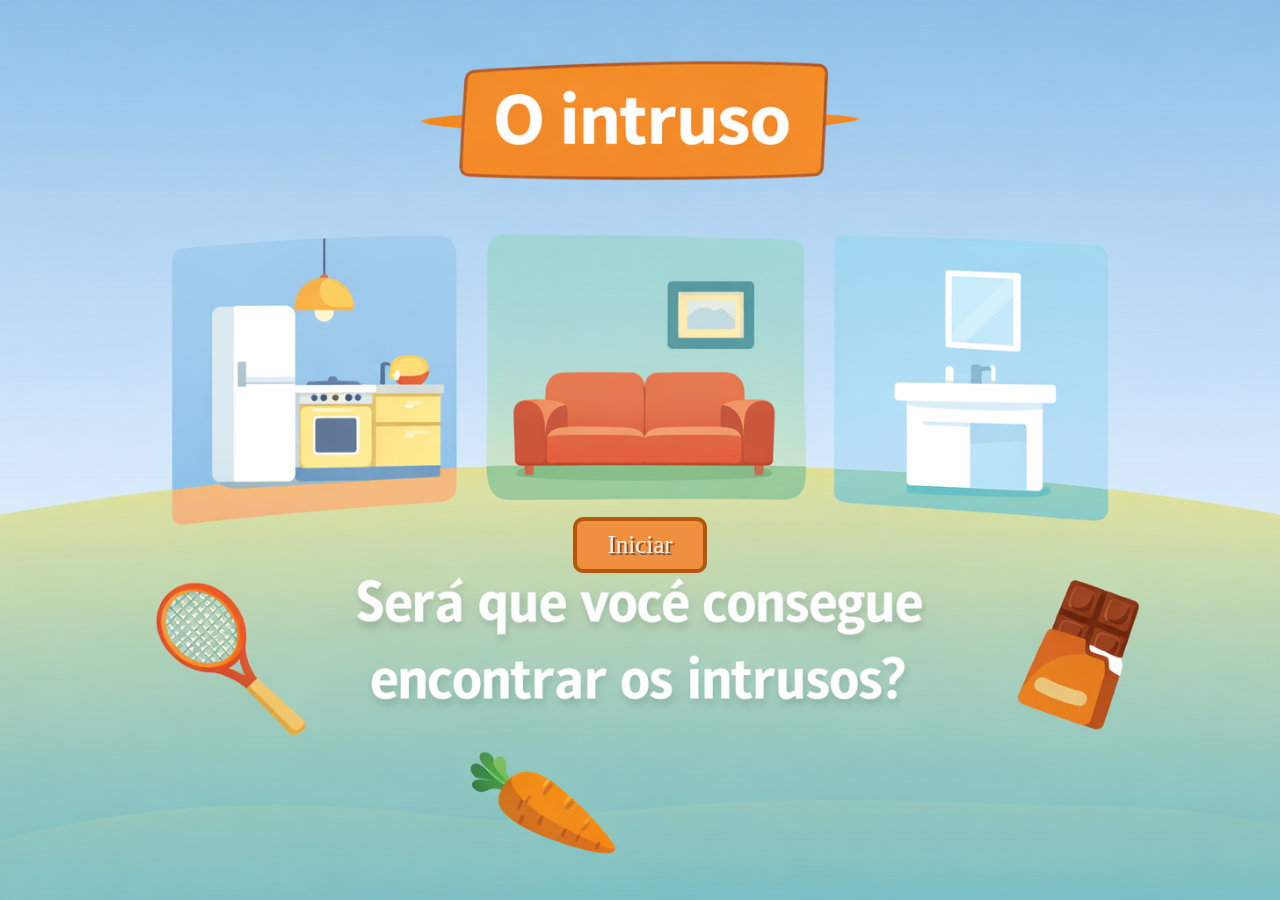
<file: index.html>
<!doctype html>
<html lang="pt-BR">
  <head>
    <meta charset="UTF-8" />
    <title>O Intruso</title>
    <link rel="stylesheet" href="style.css" />
  </head>

  <body>
    <!-- Tela inicial -->
    <section id="inicio">
      <button id="btnIniciar">Iniciar</button>
    </section>

    <!-- Fase 1 -->
    <section class="fase" id="fase1">
      <h2>Sala</h2>
      <img src="assets/Imagens/fase1/BALDE.png" class="obj p1" />
      <img src="assets/Imagens/fase1/CENOURA.png" class="obj p2" />
      <img src="assets/Imagens/fase1/REGADOR.png" class="obj p3" />
    </section>

    <!-- Fase 2 -->
    <section class="fase" id="fase2">
      <h2>Quarto</h2>
      <img src="assets/Imagens/fase2/SOS.png" class="obj p4" />
      <img src="assets/Imagens/fase2/ABACAXI.png" class="obj p5" />
      <img src="assets/Imagens/fase2/CONTROLE.png" class="obj p6" />
      <img src="assets/Imagens/fase2/LANTERNA.png" class="obj p7" />
      <img src="assets/Imagens/fase2/MARTELO.png" class="obj p8" />
    </section>

    <!-- Fase 3 -->
    <section class="fase" id="fase3">
      <h2>Cozinha</h2>
      <img src="assets/Imagens/fase3/AQUARELA.png" class="obj p9" />
      <img src="assets/Imagens/fase3/FOGUETE.png" class="obj p10" />
      <img src="assets/Imagens/fase3/FUTEBOL.png" class="obj p11" />
      <img src="assets/Imagens/fase3/URSO.png" class="obj p12" />
      <img src="assets/Imagens/fase3/RAQUETE.png" class="obj p13" />
      <img src="assets/Imagens/fase3/FONE.png" class="obj p14" />
      <img src="assets/Imagens/fase3/S.VASO.png" class="obj p15" />
      <img src="assets/Imagens/fase3/BASQUETE.png" class="obj p16" />
    </section>

    <!-- Final -->
    <section id="final">
      <h1>Parabéns!</h1>
      <button id="btnVoltar">Voltar</button>
    </section>

    <!-- Container de efeitos -->
    <div id="explosion-container"></div>

    <script src="script.js"></script>
  </body>
</html>
</file>
<file: style.css>
html,body {
  margin: 0;
  font-family: inherit;
  height: 100%;
  overflow: hidden; /* remove scroll */
}

h2{
  color: rgb(245, 245, 245);
  display: inline-block;
  margin-left: 20px;
  padding: 5px 8px;
  font-size: 25px;
  font-family: "Luckiest Guy", cursive;
  text-shadow: 2px 2px 0px rgba(0, 0, 0, 0.418);
  background-color: rgb(240, 143, 63);
  border: 2px solid rgb(180, 87, 10);
  border-radius:5px;
}


#inicio {
  /* Use a forma abreviada para evitar conflitos */
  background: url("assets/Imagens/Iniciar/telainicial.png") no-repeat center center;
  background-size: cover; /* Faz a imagem cobrir a tela sem repetir */
  background-position: center 25%;
  height: 100vh;
  display: flex;
  justify-content: center;
  align-items: center;
  flex-direction: column;
  margin: 0;
}

#btnIniciar {
  color: rgb(245, 245, 245);
  margin-top: 190px;
  padding: 10px 30px;
  font-size: 25px;
  font-family: "Luckiest Guy", cursive;
  text-shadow: 2px 2px 0px rgba(0, 0, 0, 0.418);
  background-color: rgb(240, 143, 63);
  border: 4px solid rgb(180, 87, 10);
  border-radius: 10px;
  cursor: pointer;
  transition: 0.4s;
}
#btnIniciar:hover {
  transform: scale(1.4);
}



.obj {
  position: absolute;
  width: 60px;
  cursor: pointer;
  transition: 0.3s;
}
.obj:hover {
  transform: scale(1.4);
}

.p1 {
  top: 50%;
  left: 20%;
}
.p2 {
  top: 60%;
  left: 70%;
}
.p3 {
  top: 40%;
  left: 50%;
}
.p4 {
  top: 30%;
  left: 30%;
}
.p5 {
  top: 70%;
  left: 60%;
}
.p6 {
  top: 50%;
  left: 80%;
}
.p7 {
  top: 20%;
  left: 40%;
}
.p8 {
  top: 80%;
  left: 20%;
}
.p9 {
  top: 60%;
  left: 40%;
}
.p10 {
  top: 30%;
  left: 70%;
}
.p11 {
  top: 40%;
  left: 20%;
}
.p12 {
  top: 70%;
  left: 30%;
}
.p13 {
  top: 50%;
  left: 60%;
}
.p14 {
  top: 20%;
  left: 80%;
}
.p15 {
  top: 80%;
  left: 40%;
}
.p16 {
  top: 60%;
  left: 20%;
}

/* --- CONFIGURAÇÃO DAS FASES --- */

.fase {
  display: none;
  height: 100vh;
  position: relative;
  /* Garante que a imagem não duplique */
  background-size: cover;
  background-position: center;
  background-repeat: no-repeat;
  overflow: hidden; /* impede qualquer estouro */
}

.ativa {
  display: block;
}

/* Caminhos das imagens das fases */
#fase1 { 
  background-image: url("assets/Imagens/fase1/sala.png"); 
}
#fase2 { 
  background-image: url("assets/Imagens/fase2/quarto.png"); 
}
#fase3 { 
  background-image: url("assets/Imagens/fase3/cozinha.png"); 
}
/* Container para a explosão - cobre a tela toda, mas não bloqueia cliques */
#explosion-container {
  position: fixed;
  top: 0;
  left: 0;
  width: 100vw;
  height: 100vh;
  pointer-events: none; /* Deixa clicar nos botões atrás */
  z-index: 999; /* Garante que fique por cima de tudo */
  display: flex;
  justify-content: center;
  align-items: center;
}

/* Estilo base de cada partícula */
.particle {
  position: absolute;
  width: 10px;
  height: 10px;
  border-radius: 50%; /* Bolinhas, mas pode ser quadrado se tirar isso */
  opacity: 0;
  /* Animação: explode e depois faz fade out */
  animation: explode 1.5s ease-out forwards, fadeOut 1.5s ease-out forwards;
}

/* Keyframes para a explosão crescente */
@keyframes explode {
  0% {
    transform: translate(0, 0) scale(1);
    opacity: 1;
  }
  100% {
    /* translateVar será definido via JS para direções aleatórias */
    transform: translate(var(--translateX), var(--translateY)) scale(var(--scale));
  }
}

/* Keyframes para o desbotamento final */
@keyframes fadeOut {
  0%, 60% {
    opacity: 1;
  }
  100% {
    opacity: 0;
  }
}

/* Algumas cores vibrantes para as partículas */
.particle:nth-child(5n+1) { background-color: #ff0044; } /* Vermelho */
.particle:nth-child(5n+2) { background-color: #00ffcc; } /* Ciano */
.particle:nth-child(5n+3) { background-color: #ffcc00; } /* Amarelo */
.particle:nth-child(5n+4) { background-color: #9900ff; } /* Roxo */
.particle:nth-child(5n+5) { background-color: #ff6600; } /* Laranja */


#final {
  background-color: #ff6600;
  font-family: "Luckiest Guy", cursive;
  display: none;
  height: 100vh;
  justify-content: center;
  align-items: center;
  flex-direction: column;
}
</file>
